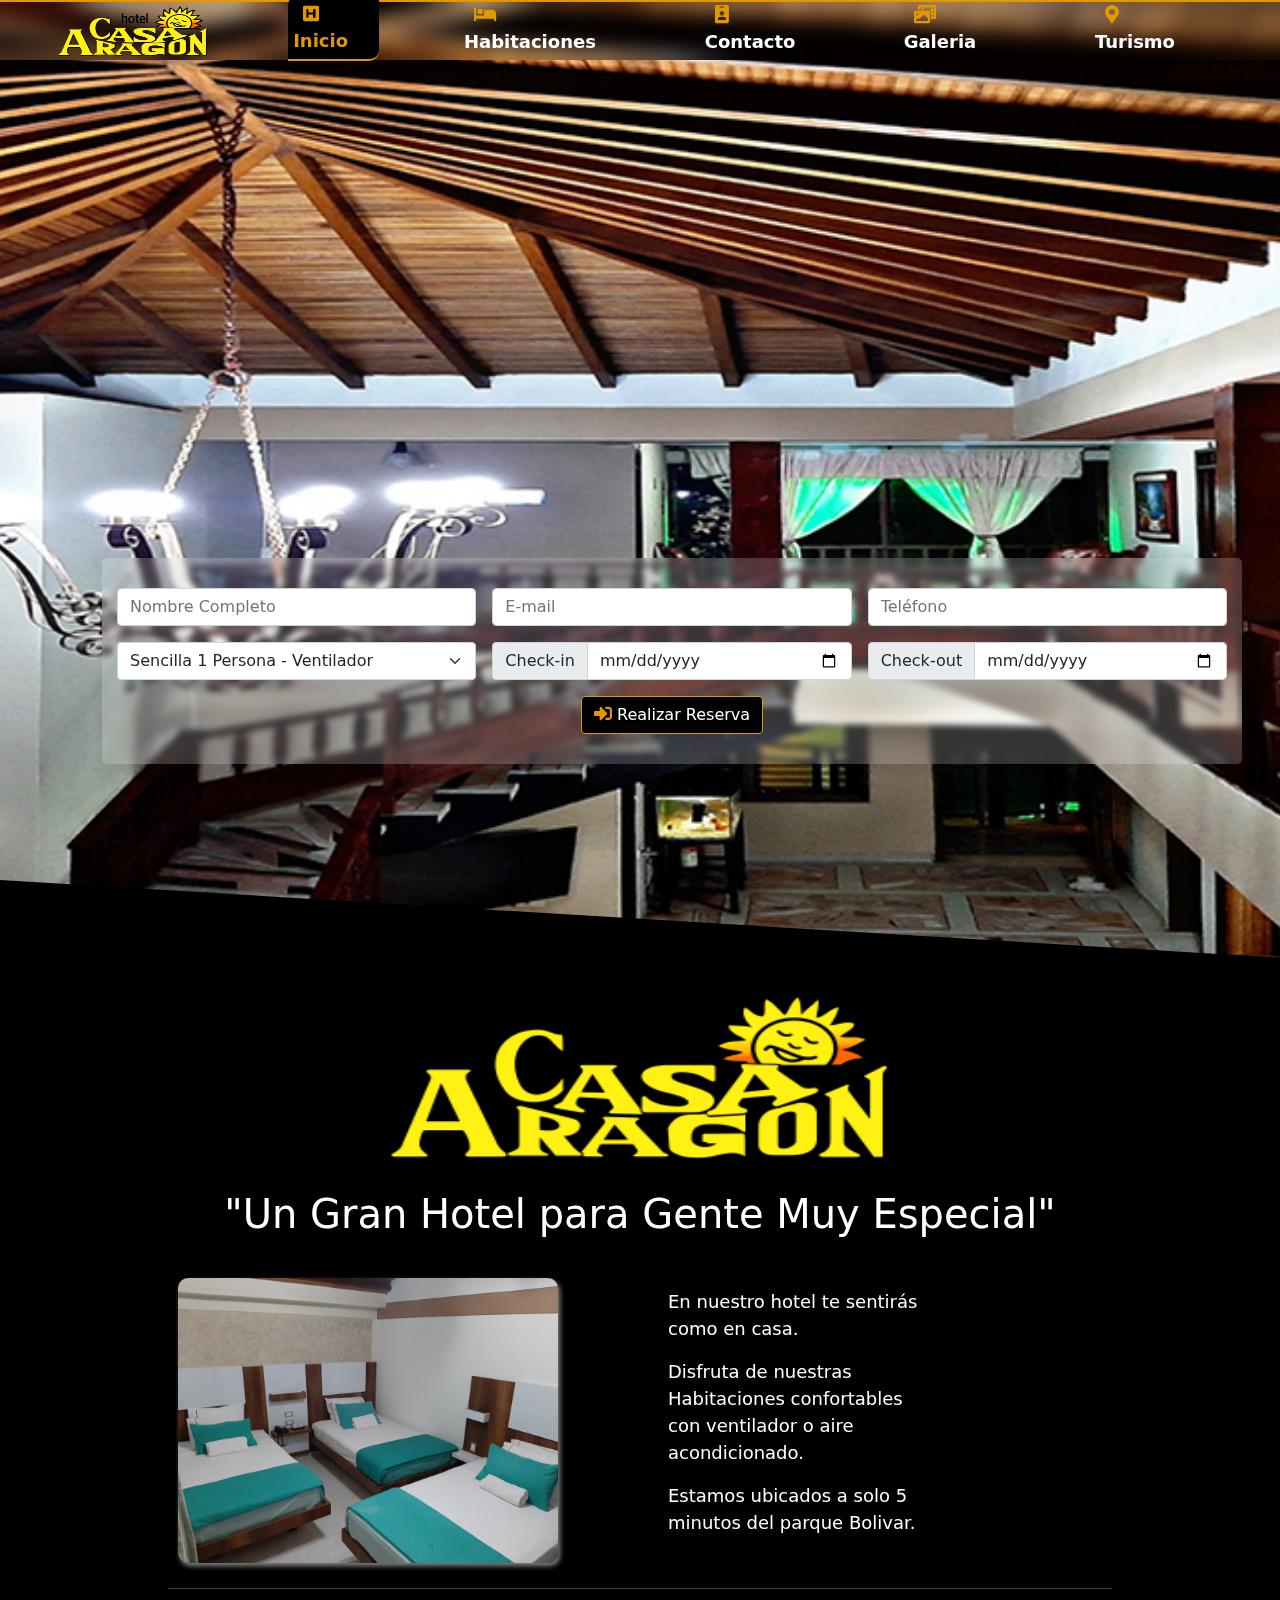
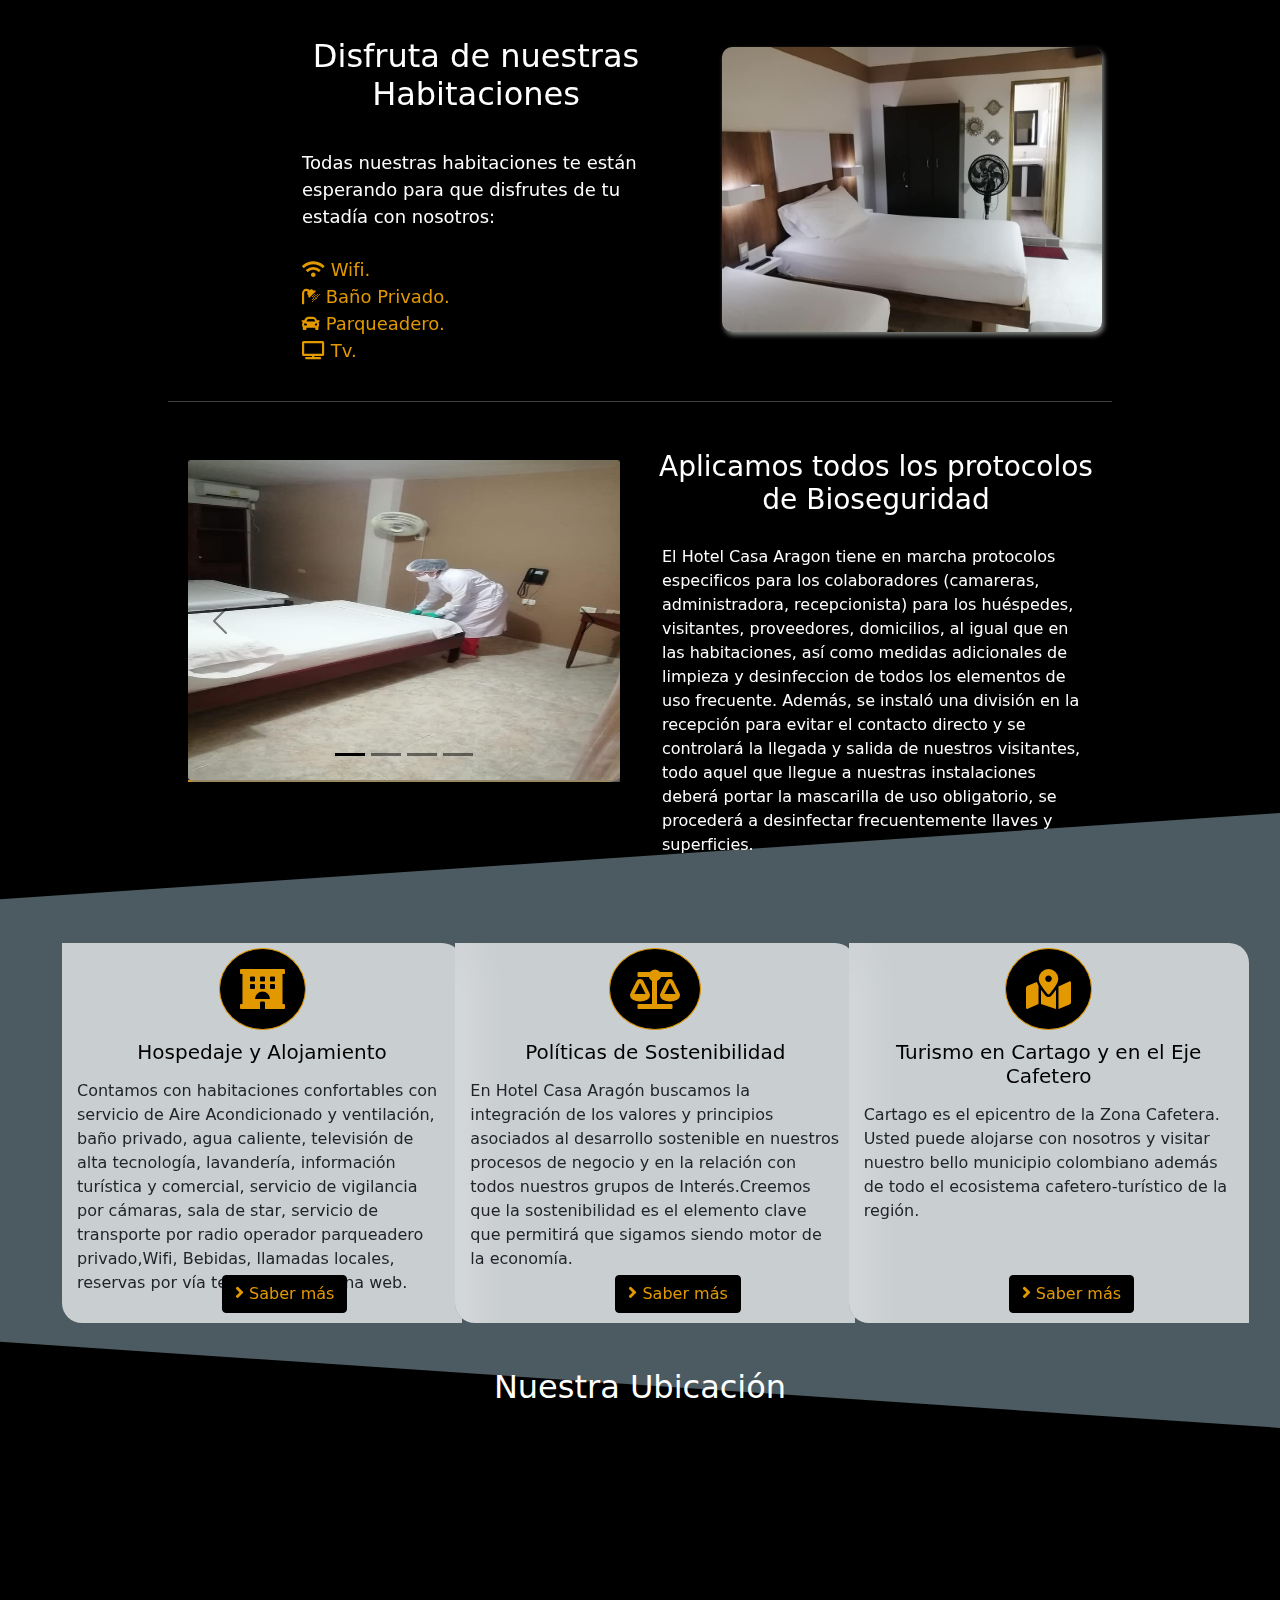
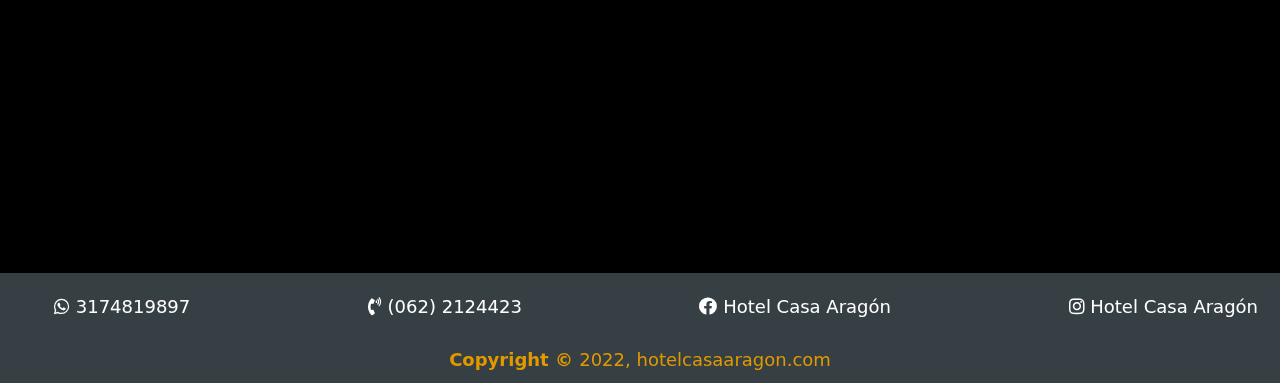
<file: index.html>
<!DOCTYPE html>
<html lang="es">
<head>
    <meta charset="UTF-8">
    <meta http-equiv="X-UA-Compatible" content="IE=edge">
    <meta name="viewport" content="width=device-width, initial-scale=1.0">
    <link rel="icon" href="img/logo2.png" type="image/png" sizes="40x40">
    <link rel="stylesheet" href="css/bootstrap/bootstrap.css">
    <link rel="stylesheet" href="css/main.css">
    <link rel="stylesheet" href="css/fontAwesome/all.min.css">
    <link href="css/aos.css" rel="stylesheet">
    <title>Hotel Casa Aragon</title>
</head>
<body>
    <nav>
        <span class="container__logo">
            <img src="img/logo.png" alt="Logo">
        </span>
        <input type="checkbox" id="check" class="check__bars">
        <label for="check"><i class="fas fa-bars"></i></label>
        <ul>
            <li class="active btn__nav" id="inicio">
                <a href="#"><i class="fas fa-h-square"></i> Inicio</a>
            </li>
            <li class="btn__nav" id="habitaciones">
                <a href="#"><i class="fas fa-bed"></i> Habitaciones</a>
            </li>
            <li class="btn__nav" id="contacto">
                <a href="#"><i class="fas fa-id-badge"></i> Contacto</a>
            </li>
            <li class="btn__nav" id="galeria">
                <a href="#"><i class="fas fa-photo-video"></i> Galeria</a>
            </li>
            <li class="btn__nav" id="turismo">
                <a href="#"><i class="fas fa-map-marker-alt"></i> Turismo</a>
            </li>
        </ul>
    </nav>

<!-- sesion inicio -->

    <section class="section__bg main main__0" >
        <div class="bg__portada">
            <svg data-name="Layer 1" viewBox="0 0 1200 120" preserveAspectRatio="none" style="height: 100%; width: 100%;">
                <path d="M1200 120L0 16.48 0 0 1200 0 1200 120z"></path>
            </svg>
        </div>
        <div class="wave__form">
            <svg data-name="Layer 1"  viewBox="0 0 1200 120" preserveAspectRatio="none" style="height: 100%; width: 100%;">
                <path d="M0,0V7.23C0,65.52,268.63,112.77,600,112.77S1200,65.52,1200,7.23V0Z" class="shape-fill"></path>
            </svg>
        </div>
    </section>
    <!-- formulario de reservas en inicio -->
    <section class="container section__form main main__0">
        <div class="row">
            <form method="post" action="src/sendReserva.php" data-aos="flip-left" id='form__inicio'>
                <div class="row g-3">
                    <div class="col-sm-12 col-md-4">
                        <input type="text" class="form-control" name="name" onkeyup="validaterFields(1,'name')" placeholder="Nombre Completo" id="name"  required>
                    </div>
                    <div class="col-sm-12 col-md-4">
                        <input type="email" class="form-control" name="email" onkeyup="validaterFields(2,'email')" placeholder="E-mail" id="email" >
                    </div>
                    <div class="col-sm-12 col-md-4">
                        <input type="text" class="form-control" name="phone" onkeyup="validaterFields(3,'phone')" placeholder="Teléfono" id="phone" required>
                    </div>
                    <div class="col-sm-12 col-md-4">
                        <select id="room__type" name="room__type" class="form-select">
                            <option selected>Sencilla 1 Persona - Ventilador</option>
                            <option >Sencilla 1 Persona - A/C</option>
                            <option>Sencilla 2 Persona - Ventilador</option>
                            <option>Sencilla 2 Persona  - A/C</option>
                            <option>Habitación Doble - Ventilador</option>
                            <option>Habitación Doble - A/C</option>
                            <option>Habitación Triple - Ventilador</option>
                            <option>Habitación Triple - A/C</option>
                        </select>
                    </div>
                    <div class="col-sm-12 col-md-4">
                        <div class=" input-group">
                            <span class="input-group-text">Check-in</span>
                            <input type="date" name="dateIn" id="dateIn" class="form-control" aria-describedby="dateIn">
                        </div>
                    </div>
                    <div class="col-sm-12 col-md-4">
                        <div class=" input-group">
                            <span class="input-group-text">Check-out</span>
                            <input type="date" name="dateOut" id="dateOut" onchange="validaterFields(4,'dateOut')" class="form-control" aria-describedby="dateOut">
                        </div>
                    </div>
                    <div class="col-sm-12 col-md-12 text-center">
                        <button class="btn btn-aragon btn__reserva" id="btn__reserva"><i class="fas fa-sign-in-alt"></i> Realizar Reserva</button>
                    </div>
                </div>
            </form>
        </div>
    </section>
    <section class="container-fluid container__room main main__0">
        <div class="row">
            <div class="col-sm-12 col__animation">
                <img src="img/logo.png" alt="">
            </div>
            <div class="col-sm-12">
                <h1>"Un Gran Hotel para Gente Muy Especial"</h1>
            </div>
        </div>
        <div class="row">
            <div class="col-sm-12 col-md-6 container__img">
                <img src="img/habitaciones/4.jpg"/>
            </div>
            <div class="col-sm-12 col-md-6 information">
                <p>En nuestro hotel te sentirás como en casa.</p>
                <p>Disfruta de nuestras Habitaciones confortables con ventilador o aire acondicionado.</p>
                <p>Estamos ubicados a solo 5 minutos del parque Bolivar.</p>
            </div>
            <hr class="mt-3 mb-5">
        </div>
        <div class="row row__habitaciones">
            <div class="col-sm-12 col-md-6 container__img">
                <img src="img/habitaciones/8.jpg"/>
            </div>
            <div class="col-sm-12 col-md-6 information__room">
                <h2>Disfruta de nuestras Habitaciones</h2>
                <p>Todas nuestras habitaciones te están esperando para que disfrutes de tu estadía con nosotros:</p>
                <ul>
                    <li><i class="fas fa-wifi"></i> Wifi.</li>
                    <li><i class="fas fa-shower"></i> Baño Privado.</li>
                    <li><i class="fas fa-car"></i> Parqueadero.</li>
                    <li><i class="fas fa-tv"></i> Tv.</li>
                </ul>
            </div>
        </div>
        <div class="row">
            <hr class="mt-3 mb-5">
            <div class="col-sm-12 col-md-6 col__covic">
                <div id="carousel__Protocolos" class="carousel carousel-dark slide" data-bs-ride="carousel">
                    <div class="carousel-indicators">
                        <button type="button" data-bs-target="#carousel__Protocolos" data-bs-slide-to="0" class="active" aria-current="true" aria-label="Slide 1"></button>
                        <button type="button" data-bs-target="#carousel__Protocolos" data-bs-slide-to="1" aria-label="Slide 2"></button>
                        <button type="button" data-bs-target="#carousel__Protocolos" data-bs-slide-to="2" aria-label="Slide 3"></button>
                        <button type="button" data-bs-target="#carousel__Protocolos" data-bs-slide-to="3" aria-label="Slide 3"></button>
                    </div>
                    <div class="carousel-inner">
                        <div class="carousel-item active" data-bs-interval="2000">
                            <img src="img/habitaciones/10.jpg" class="" alt="room">
                        </div>
                        <div class="carousel-item" data-bs-interval="2000">
                            <img src="img/habitaciones/9.jpg" class="" alt="...">
                        </div>
                        <div class="carousel-item" data-bs-interval="2000">
                            <img src="img/habitaciones/sala.jpg" class="" alt="...">
                        </div>
                        <div class="carousel-item">
                            <img src="img/habitaciones/11.jpg" class="" alt="...">
                        </div>
                    </div>
                    <button class="carousel-control-prev" type="button" data-bs-target="#carousel__Protocolos" data-bs-slide="prev">
                        <span class="carousel-control-prev-icon" aria-hidden="true"></span>
                        <span class="visually-hidden">Anterior</span>
                    </button>
                    <button class="carousel-control-next" type="button" data-bs-target="#carousel__Protocolos" data-bs-slide="next">
                        <span class="carousel-control-next-icon" aria-hidden="true"></span>
                        <span class="visually-hidden">Proxima</span>
                    </button>
                    </div>
            </div>
            <div class="col-sm-12 col-md-6 col__covic__data">
                <h3>Aplicamos todos los protocolos de Bioseguridad</h3>
                <p>El Hotel Casa Aragon tiene en marcha protocolos
                    especificos para los colaboradores (camareras, administradora, recepcionista)
                    para los huéspedes, visitantes, proveedores, domicilios, al igual que en las
                    habitaciones, así como medidas adicionales de limpieza y desinfeccion de todos los
                    elementos de uso frecuente. Además, se instaló una división en la recepción para
                    evitar el contacto directo y se controlará la llegada y salida de nuestros visitantes,
                    todo aquel que llegue a nuestras instalaciones deberá portar la mascarilla de  uso
                    obligatorio, se procederá a desinfectar frecuentemente llaves y superficies.
                </p>
            </div>
        </div>
        <div class="divider__room">
            <svg data-name="Layer 1" viewBox="0 0 1200 120" preserveAspectRatio="none" style="height: 100%; width: 100%;">
                <path d="M1200 120L0 16.48 0 0 1200 0 1200 120z"></path>
            </svg>
        </div>
    </section>
    <aside class="container-fluid container__aside main main__0">
        <div class="row row__aside">
            <div class="col-sm-12 col-md-4 col__card">
                <div class="card__hospedaje">
                    <div class="ico__aside">
                        <i class="fas fa-hotel"></i>
                    </div>
                    <h5>Hospedaje y Alojamiento</h5>
                    <p>Contamos con habitaciones confortables con servicio de Aire Acondicionado y ventilación, baño privado, agua caliente, televisión de alta tecnología, lavandería, información turística y comercial, servicio de vigilancia por cámaras, sala de star, servicio de transporte por radio operador parqueadero privado,Wifi, Bebidas, llamadas locales, reservas por vía telefónica y página web.</p>
                    <div class="text-center">
                        <button class="btn btn-aragon-danger" onclick="hospedaje()" data-bs-toggle="modal" data-bs-target="#exampleModal"><i class="fas fa-angle-right"></i> Saber más</button>
                    </div>
                </div>
            </div>
            <div class="col-sm-12 col-md-4 col__card">
                <div class="card__politicas">
                    <div class="ico__aside">
                        <i class="fas fa-balance-scale"></i>
                    </div>
                    <h5>Políticas de Sostenibilidad</h5>
                    <p>En Hotel Casa Aragón buscamos la integración de los valores y principios asociados al desarrollo sostenible en nuestros procesos de negocio y en la relación con todos nuestros grupos de Interés.Creemos que la sostenibilidad es el elemento clave que permitirá que sigamos siendo motor de la economía.</p>
                    <div class="text-center">
                        <button class="btn btn-aragon-danger" onclick="politicas()" data-bs-toggle="modal" data-bs-target="#exampleModal"><i class="fas fa-angle-right"></i> Saber más</button>
                    </div>
                </div>
            </div>
            <div class="col-sm-12 col-md-4 col__card">
                <div class="card__turismo">
                    <div class="ico__aside">
                        <i class="fas fa-map-marked-alt"></i>
                    </div>
                    <h5>Turismo en Cartago y en el Eje Cafetero</h5>
                    <p>Cartago es el epicentro de la Zona Cafetera. Usted puede alojarse con nosotros y visitar nuestro bello municipio colombiano además de todo el ecosistema cafetero-turístico de la región.</p>
                    <div class="text-center">
                        <button class="btn btn-aragon-danger" onclick="activeBtn(4)"><i class="fas fa-angle-right"></i> Saber más</button>
                    </div>
                </div>
            </div>
        </div>
    </aside>
    <section class="container-fluid section__map main main__0">
        <div class="divide__map">
            <svg data-name="Layer 1" viewBox="0 0 1200 120" preserveAspectRatio="none">
                <path d="M1200 120L0 16.48 0 0 1200 0 1200 120z" style="height: 100%; width: 100%;"></path>
            </svg>
        </div>
        <div class="row">
            <h2>Nuestra Ubicación</h2>
        </div>
        <div class="row col__map">
            <div class="col-sm-12">
                <iframe src="https://www.google.com/maps/embed?pb=!1m18!1m12!1m3!1d3976.138728826783!2d-75.91569098577826!3d4.745935142586459!2m3!1f0!2f0!3f0!3m2!1i1024!2i768!4f13.1!3m3!1m2!1s0x8e386fe29257eb5f%3A0x7a42c76f5195121a!2sHotel%20Casa%20Aragon%20(Cartago%20Valle)!5e0!3m2!1ses!2sco!4v1640837253343!5m2!1ses!2sco" width="100%" height="400" style="border:0;" allowfullscreen="" loading="lazy"></iframe>
            </div>
        </div>
    </section>

<!-- sesion habitaciones -->

    <main class="container-fluid main main__1 see__not">
        <div class="row">
            <div class="col-sm-12">
                <h1>Habitaciones</h1>
            </div>
            <div class="col-sm-12 col-md-6 col__room">
                <div class="card__room">
                    <img src="img/habitaciones/decorada.png" alt="room">
                    <h2>Habitación Decorada</h2>
                    <p>Haz de nuestra Habitación decorada, el lugar perfecto para disfrutar de tu ocasión especial con esa persona que tanto anhelas te esperamos.</p>
                    <ul>
                        <li><i class="fas fa-wifi"></i> Wifi.</li>
                        <li><i class="fas fa-shower"></i> Baño Privado.</li>
                        <li><i class="fas fa-car"></i> Parqueadero.</li>
                        <li><i class="fas fa-user-friends"></i> Capacidad: 2 Personas.</li>
                        <li><i class="fas fa-dollar-sign"></i> Precio $120.000.</li>
                    </ul>
                    <div class="text-center">
                        <button class="btn btn-aragon" onclick="reservarRoom()" data-bs-toggle="modal" data-bs-target="#exampleModal">
                            <i class="fas fa-sign-in-alt"></i> 
                            Realizar Reserva
                        </button>
                    </div>
                </div>
            </div>
            <div class="col-sm-12 col-md-6 col__room" >
                <div class="card__room">
                    <img src="img/habitaciones/7.jpg" alt="room">
                    <h2>Habitación Sencilla</h2>
                    <p>Habitación confortable que consta de una cama sencilla ventilador o aire acondicionado.</p>
                    <ul>
                        <li><i class="fas fa-wifi"></i> Wifi.</li>
                        <li><i class="fas fa-shower"></i> Baño Privado.</li>
                        <li><i class="fas fa-car"></i> Parqueadero.</li>
                        <li><i class="fas fa-user-alt"></i> Capacidad: 1 Persona.</li>
                        <li><i class="fas fa-dollar-sign"></i> Precio con ventilador $55.000.</li>
                        <li><i class="fas fa-dollar-sign"></i> Precio con A/C $75.000.</li>
                    </ul>
                    <div class="text-center">
                        <button class="btn btn-aragon" onclick="reservarRoom()" data-bs-toggle="modal" data-bs-target="#exampleModal">
                            <i class="fas fa-sign-in-alt"></i> 
                            Realizar Reserva
                        </button>
                    </div>
                </div>
            </div>
            <div class="col-sm-12 col-md-6 col__room" >
                <div class="card__room">
                    <img src="img/habitaciones/6.jpg" alt="room">
                    <h2>Habitación Sencilla</h2>
                    <p>Habitación confortable que consta de una cama doble ventilador o aire acondicionado.</p>
                    <ul>
                        <li><i class="fas fa-wifi"></i> Wifi.</li>
                        <li><i class="fas fa-shower"></i> Baño Privado.</li>
                        <li><i class="fas fa-car"></i> Parqueadero.</li>
                        <li><i class="fas fa-user-friends"></i> Capacidad: 2 Personas.</li>
                        <li><i class="fas fa-dollar-sign"></i> Precio con ventilador $60.000.</li>
                        <li><i class="fas fa-dollar-sign"></i> Precio con A/C $80.000.</li>
                    </ul>
                    <div class="text-center">
                        <button class="btn btn-aragon" onclick="reservarRoom()" data-bs-toggle="modal" data-bs-target="#exampleModal">
                            <i class="fas fa-sign-in-alt"></i> 
                            Realizar Reserva
                        </button>
                    </div>
                </div>
            </div>
            <div class="col-sm-12 col-md-6 col__room" >
                <div class="card__room">
                    <img src="img/habitaciones/img0134.png" alt="room">
                    <h2>Habitación Doble</h2>
                    <p>Habitación confortable que consta de dos cama sencilla ventilador o aire acondicionado.</p>
                    <ul>
                        <li><i class="fas fa-wifi"></i> Wifi.</li>
                        <li><i class="fas fa-shower"></i> Baño Privado.</li>
                        <li><i class="fas fa-car"></i> Parqueadero.</li>
                        <li><i class="fas fa-user-friends"></i> Capacidad: 2 Persona.</li>
                        <li><i class="fas fa-dollar-sign"></i> Precio con ventilador $70.000.</li>
                        <li><i class="fas fa-dollar-sign"></i> Precio con A/C $90.000.</li>
                    </ul>
                    <div class="text-center">
                        <button class="btn btn-aragon" onclick="reservarRoom()" data-bs-toggle="modal" data-bs-target="#exampleModal">
                            <i class="fas fa-sign-in-alt"></i> 
                            Realizar Reserva
                        </button>
                    </div>
                </div>
            </div>
            <div class="col-sm-12 col-md-6 col__room">
                <div class="card__room">
                    <img src="img/habitaciones/4.jpg" alt="room">
                    <h2>Habitación Triple</h2>
                    <p>Haz de nuestra Habitación decorada, el lugar perfecto para disfrutar de tu ocasión especial con esa persona que tanto anhelas te esperamos.</p>
                    <ul>
                        <li><i class="fas fa-wifi"></i> Wifi.</li>
                        <li><i class="fas fa-shower"></i> Baño Privado.</li>
                        <li><i class="fas fa-car"></i> Parqueadero.</li>
                        <li><i class="fas fa-users"></i> Capacidad: 3 Personas.
                        <li><i class="fas fa-dollar-sign"></i> Precio con ventilador $100.000.</li>
                        <li><i class="fas fa-dollar-sign"></i> Precio con A/C $120.000.</li>
                    </ul>
                    <div class="text-center">
                        <button class="btn btn-aragon" onclick="reservarRoom()" data-bs-toggle="modal" data-bs-target="#exampleModal">
                            <i class="fas fa-sign-in-alt"></i> 
                            Realizar Reserva
                        </button>
                    </div>
                </div>
            </div>
        </div>
    </main>


<!-- sesion contacto -->

    <section class="container-fluid main main__2 see__not">
        <div class="row main__form">
            <div class="col-sm-12 col__form">
                <form action="src/Pqr.php" method="post" class="form__contacto" id="form__contact">
                    <h2>Contactanos</h2>
                    <input type="text" id="name__contact" name="name__contact" placeholder="Nombre Completo">
                    <input type="email" id="email__contact" name="email__contact" placeholder="E-mail">
                    <input type="text" id="phone__contact" name="phone__contact" placeholder="Teléfono">
                    <textarea id="description__contact" name="description__contact" placeholder="Descripción" rows="3"></textarea>
                    <div class="text-center">
                        <button class="btn btn-aragon" id="submit__contact"><i class="fas fa-sign-in-alt"></i> Enviar</button>
                    </div>
                </form>
            </div>
        </div>
    </section>


<!-- sesion galeria -->
    <section class="container-fluid container__galeria main main__3 see__not">
        <div class="row">
            <div class="col-sm-12 col__galeria">
                <div id="carouselExampleDark" class="carousel carousel-dark slide" data-bs-ride="carousel">
                    <div class="carousel-indicators">
                        <button type="button" data-bs-target="#carouselExampleDark" data-bs-slide-to="0" class="active" aria-current="true" aria-label="Slide 1"></button>
                        <button type="button" data-bs-target="#carouselExampleDark" data-bs-slide-to="1" aria-label="Slide 2"></button>
                        <button type="button" data-bs-target="#carouselExampleDark" data-bs-slide-to="2" aria-label="Slide 3"></button>
                    </div>
                    <div class="carousel-inner">
                        <div class="carousel-item active" data-bs-interval="4000">
                            <img src="img/habitaciones/8.jpg" class="d-block" alt="room">
                            <div class="carousel-caption d-md-block">
                                <h2>Habitaciones</h2>
                                <button href="#" class="btn btn-aragon-danger" id="add__data__room" data-bs-toggle="modal" data-bs-target="#exampleModal">Ver todas las fotos <i class="fas fa-share-square"></i></button>
                            </div>
                        </div>
                        <div class="carousel-item" data-bs-interval="4000">
                            <img src="img/carrusel/7.jpg" class="d-block" alt="...">
                            <div class="carousel-caption d-md-block">
                                <h2>Espacios del Hotel</h2>
                                <button href="#" class="btn btn-aragon-danger" id="add__data__hotel" data-bs-toggle="modal" data-bs-target="#exampleModal">Ver todas las fotos <i class="fas fa-share-square"></i></button>
                            </div>
                        </div>
                        <div class="carousel-item"data-bs-interval="4000">
                            <img src="img/ultimas/colors.jpg" class="d-block" alt="...">
                            <div class="carousel-caption d-md-block">
                                <h2>Cartago</h2>
                                <button href="#" class="btn btn-aragon-danger" id="add__data__cartago" data-bs-toggle="modal" data-bs-target="#exampleModal">Ver todas las fotos <i class="fas fa-share-square"></i></button>
                            </div>
                        </div>
                    </div>
                    <button class="carousel-control-prev" type="button" data-bs-target="#carouselExampleDark" data-bs-slide="prev">
                        <span class="carousel-control-prev-icon" aria-hidden="true"></span>
                        <span class="visually-hidden">Anterior</span>
                    </button>
                    <button class="carousel-control-next" type="button" data-bs-target="#carouselExampleDark" data-bs-slide="next">
                        <span class="carousel-control-next-icon" aria-hidden="true"></span>
                        <span class="visually-hidden">Proxima</span>
                    </button>
                </div>
            </div>
        </div>
    </section>

<!-- sesion turismo -->
    <article class="container-fluid turismo main main__4 see__not">
        <div class="divide__turismo">
            <svg data-name="Layer 1" viewBox="0 0 1200 120" preserveAspectRatio="none" style="height: 100%; width: 100%;">
                <path d="M1200 120L0 16.48 0 0 1200 0 1200 120z"></path>
            </svg>
        </div>
        <div class="row row__turismo">
            <div class="col-sm-12 col-md-8">
                <img src="img/ultimas/colors.jpg" alt="portada__cartago">
            </div>
            <div class="col-sm-12 col-md-4 information__turismo__cartago">
                <h3>Turismo en Cartago Valle</h3>
                <p>Cartago es un municipio colombiano lleno de cultura y lugares por descubrir.</p>
                <div class="text-center mb-3">
                    <button type="button" id="add__data" data-bs-toggle="modal" data-bs-target="#exampleModal"  class="btn btn-aragon-danger">
                        <i class="fas fa-sign-in-alt"></i> 
                        Conocer más
                    </button>
                </div>
            </div>
        </div>
        <hr>
        <div class="row row__cafetero">
            <div class="col-sm-12 col-md-8">
                <img src="img/turismo/cafetero/1.png" alt="portada__cafetero">
            </div>
            <div class="col-sm-12 col-md-4 information__turismo__cafetero">
                <h3>Turismo en el Eje Cafetero</h3>
                <p>Cartago es el epicentro de la Zona Cafetera. Usted puede alojarse con nosotros y visitar todo el ecosistema cafetero-turístico de la región.</p>
                <div class="text-center mb-3">
                    <button type="button" id="add__data__cafetero" data-bs-toggle="modal" data-bs-target="#exampleModal"  class="btn btn-aragon-danger">
                        <i class="fas fa-sign-in-alt"></i> 
                        Conocer más
                    </button>
                </div>
            </div>
        </div>
        <div class="divide__turismo__bottom">
            <svg data-name="Layer 1" viewBox="0 0 1200 120" preserveAspectRatio="none" style="height: 100%; width: 100%;">
                <path d="M1200 120L0 16.48 0 0 1200 0 1200 120z"></path>
            </svg>
        </div>
    </article>
     <!--================== modal turismo reutilizable ================== -->
    <div class="modal fade" id="exampleModal" tabindex="-1" aria-labelledby="exampleModalLabel" aria-hidden="true">
        <div class="modal-dialog modal-lg modal-dialog-scrollable">
            <div class="modal-content">
                <div class="modal-header" id="header">

                </div>
                <div class="modal-body">
                    <div class="row" id="new__data">

                    </div>
                </div>
                <div class="modal-footer">
                    <button type="button" class="btn btn-aragon-danger" data-bs-dismiss="modal">Cerrar</button>
                </div>
            </div>
        </div>
    </div>

    <footer class="container-fluid">
        <ul>
            <li><a href="#"><i class="fab fa-whatsapp"></i> 3174819897</a></li>
            <li><a href="#"><i class="fas fa-phone-volume"></i> (062) 2124423</a></li>
            <li><a href="#"><i class="fab fa-facebook"></i> Hotel Casa Aragón</a></li>
            <li><a href="#"><i class="fab fa-instagram"></i> Hotel Casa Aragón</a></li>
        </ul>
        <p>
            <strong>Copyright  © </strong>2022, hotelcasaaragon.com 
        </p>

    </footer>

    <script src="js/bootstrap.js"></script>
    <script src="js/aos.js"></script>
    <script src="js/alert.js"></script>
    <script src="js/main.js"></script>
</body>
</html>
</file>
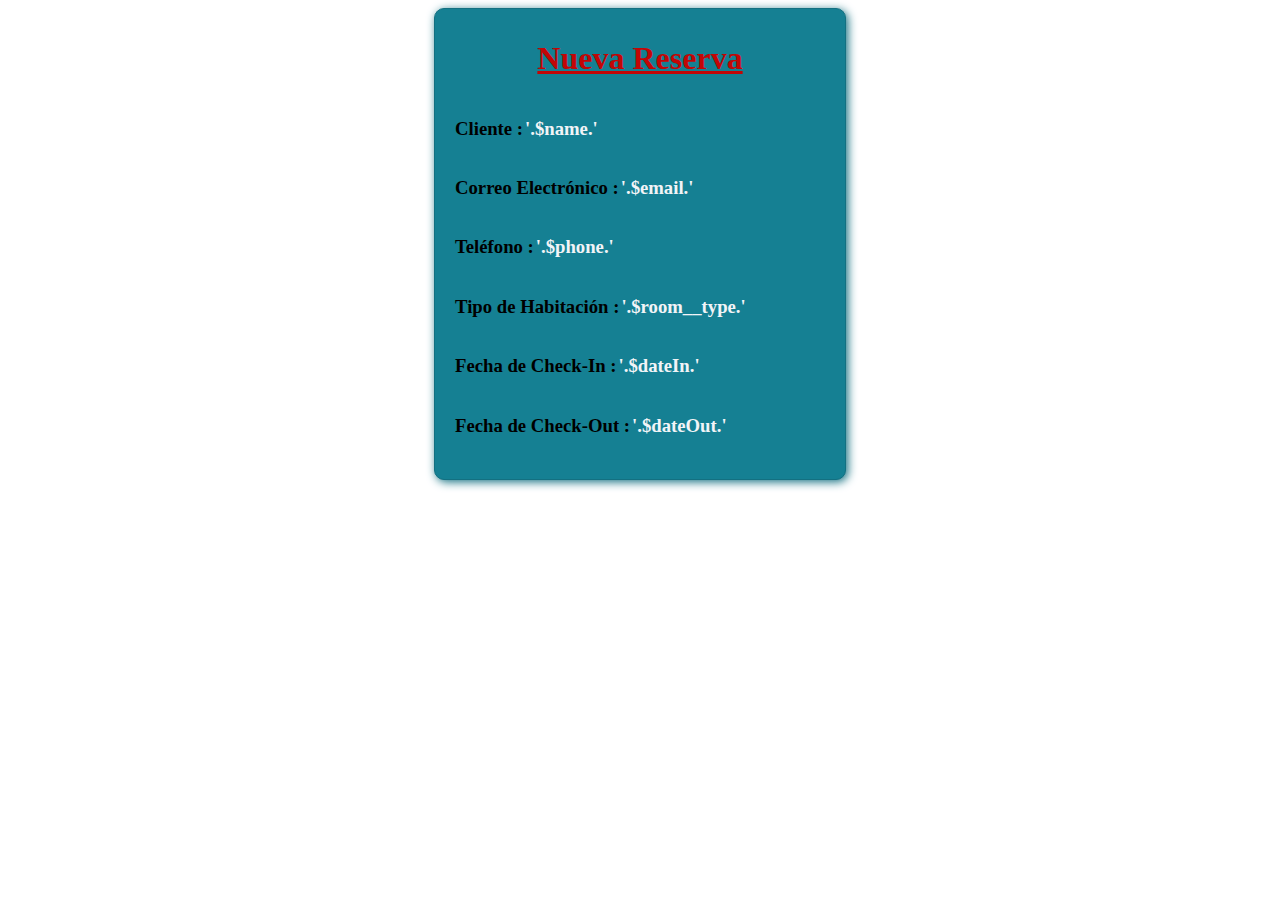
<file: cardReserva.html>
<!DOCTYPE html>
<html lang="en">
<head>
    <meta charset="UTF-8">
    <meta http-equiv="X-UA-Compatible" content="IE=edge">
    <meta name="viewport" content="width=device-width, initial-scale=1.0">
    <title>Document</title>
</head>
<body>
    <div style="
        display: flex;
        align-items: center;
        justify-content: center;
    ">
        <div style="
            width:370px;
            height: 450px;
            background-color:#158093;
            border-radius: 10px;
            border: 1px solid #137081;
            box-shadow: 2px 2px 10px #137081;
            padding: 10px 20px;"
            
        >
            <div style="text-align:center;">
                <h1 style="color:rgb(194, 6, 6); text-decoration: underline; text-align:center;">Nueva Reserva</h1>
            </div>
            <div>
                <span style="
                display: flex;
                align-items: center;
                justify-content: left;"
                >
                    <h3 style="color:#000;">
                        <b>Cliente : </b>
                    </h3>
                    <h3 style="color:#f2f4f7;margin-left: 2px;"> '.$name.'</h3>
                </span>

                <span style="
                display: flex;
                align-items: center;
                justify-content: left;"
                >
                    <h3 style="color:#000;;">
                        <b>Correo Electrónico : </b>
                    </h3>
                    <h3 style="color:#f2f4f7;margin-left: 2px;"> '.$email.'</h3>
                </span>

                <span style="
                display: flex;
                align-items: center;
                justify-content: left;"
                >
                    <h3 style="color:#000;;">
                        <b>Teléfono : </b>
                    </h3>
                    <h3 style="color:#f2f4f7;margin-left: 2px;"> '.$phone.'</h3>
                </span>

                <span style="
                display: flex;
                align-items: center;
                justify-content: left;"
                >
                    <h3 style="color:#000;;">
                        <b>Tipo de Habitación : </b>
                    </h3>
                    <h3 style="color:#f2f4f7;margin-left: 2px;"> '.$room__type.'</h3>
                </span>

                <span style="
                display: flex;
                align-items: center;
                justify-content: left;"
                >
                    <h3 style="color:#000;;">
                        <b>Fecha de Check-In : </b>
                    </h3>
                    <h3 style="color:#f2f4f7;margin-left: 2px;"> '.$dateIn.'</h3>
                </span>

                <span style="
                display: flex;
                align-items: center;
                justify-content: left;"
                >
                    <h3 style="color:#000;;">
                        <b>Fecha de Check-Out  : </b>
                    </h3>
                    <h3 style="color:#f2f4f7;margin-left: 2px;"> '.$dateOut.'</h3>
                </span>
            </div>
        </div>
    </div>
</body>
</html>
</file>
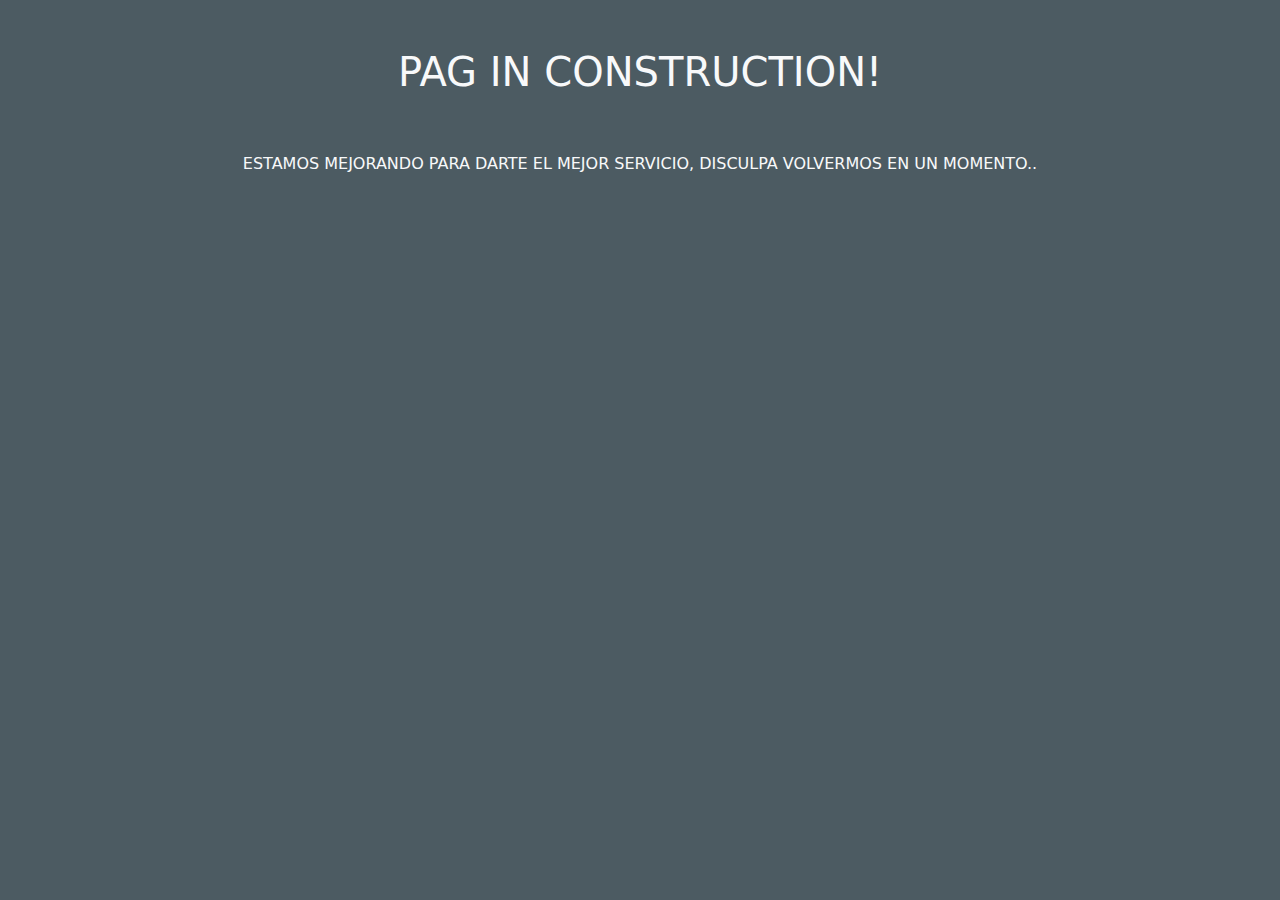
<file: inx.html>
<!DOCTYPE html>
<html lang="es">
<head>
    <meta charset="UTF-8">
    <meta http-equiv="X-UA-Compatible" content="IE=edge">
    <meta name="viewport" content="width=device-width, initial-scale=1.0">
    <link rel="icon" href="img/logo2.png" type="image/png" sizes="40x40">
    <link rel="stylesheet" href="css/bootstrap/bootstrap.css">
    <link rel="stylesheet" href="css/main.css">
    <title>Hotel Casa Aragon</title>
</head>
<body>
    <div class="container">
        <div class="row">
            <h1 class="text-center text-uppercase mt-5 text-light">Pag in construction!</h1>
            <p class="text-center mt-5 text-light text-uppercase mt-5">Estamos mejorando para darte el mejor servicio, disculpa volvermos en un momento..</p>
        </div>
    </div>
    
    <script src="js/bootstrap.js"></script>
</body>
</html>
</file>
<file: css/main.css>
/* colours */
:root{
    --color-orange : rgb(226, 153, 0);
    --color-grey: rgb(76, 91, 98);
    --color-white: rgb(255, 255, 255);
    --color-black: rgb(0, 0, 0);
    --color-light-gray: rgb(129, 132, 129);
    --color-green: rgb(19, 204, 19);
    --color-red: rgb(204, 19, 19);
}

/* ===================================butttons ===================================*/

.btn-aragon {
    color: #FFFFFF;
    background-color: var(--color-orange);
    border-color: var(--color-orange);
}

.btn-aragon:hover,
.btn-aragon:focus,
.btn-aragon:active,
.btn-aragon.active,
.open .dropdown-toggle.btn-aragon {
    color: #FFFFFF;
    background-color: rgb(0, 0, 0);
    border-color: var(--color-);
}

.btn-aragon-danger {
    color: var(--color-orange);
    background-color: rgb(0, 0, 0);
    border-color: var(--color-black);
}

.btn-aragon-danger:hover,
.btn-aragon-danger:focus,
.btn-aragon-danger:active,
.btn-aragon-danger.active,
.open .dropdown-toggle.btn-aragon-danger {
    color: var(--color-black);
    background-color: var(--color-white);
    border-color: var(--color-black);
}


body{
    background: var(--color-grey)
}

/* ===================================navegador=================================== */
nav{
    width: 100%;
    height: 60px;
    display: flex;
    align-items: center;
    justify-content: space-between;
    position : sticky;
    top : 0;
    z-index:99999;
    background-color: rgb(0, 0, 0,0.2);
    backdrop-filter: blur(10px);
    border-top: 2px solid var( --color-orange );
}

.container__logo{
    width: 240px;
    height: 60px;
    display: flex;
    align-items: center;
    justify-content: center;
}

.container__logo img{
    width: 150px;
    height: 50px;
    margin-left: 50px;
}

input[type = checkbox], label{
  display: none;
}

nav ul{
    margin-top: 10px;
    display : flex;
    align-items: center;
    justify-content: center;
    align-items: center;
    flex-direction: row;
    margin-right: 40px;
}

.active{
    border-bottom: 2px solid var(--color-orange);
    background-color: var(--color-black);
    border-top-left-radius: 10px;
    border-bottom-right-radius: 10px;
    color : var(--color-black);
}

.active a{
    color : var(--color-orange);
}


nav ul li{
    margin: 40px;
    padding: 5px;
    list-style: none;
    transition: all 0.3;
    -webkit-transition: all 0.3;
    -moz-transition: all 0.3;
    -ms-transition: all 0.3;
    -o-transition: all 0.3;
}

nav ul li:hover{
    border-bottom: 2px solid var(--color-orange);
    background-color: var(--color-black);
    border-top-left-radius: 10px;
    border-bottom-right-radius: 10px;
}

nav ul li a i{
    color: var(--color-orange);
}

nav ul li a{
    margin: 10px;
    text-decoration: none;
    font-size: 18px;
    color: var(--color-white);
    font-weight: 600;
}

nav ul li a:hover{
    color : var(--color-white);
}

section .section__bg{
    width: 100%;
    height: 560px;
}

.section__bg{
    background-image: url(../img/carrusel/portada.jpg);
    width: 100%;
    max-width: 100%;
    height: 110vh;
    margin-top: -80px;
    background-size: cover;
    background-position: center center;
    position: relative;
}


.section__bg .bg__portada{
    position: absolute;
    width: 100%;
    height: 90px; 
    overflow: hidden; 
    transform: rotate(180deg); 
    line-height: 0;
    left: 0;
    bottom: 0;
}
.section__bg .bg__portada svg{
    stroke: none; 
    fill: var(--color-black);
    width: calc(100% + 1.3px);
}

/* ===================================formulario de reservas=================================== */
.section__form{
    padding: 30px 15px;
    position: absolute;
    top:62%;
    left:8%;
    background-color: rgb(255, 255, 255,0.2);
    backdrop-filter: blur(3px);
    border-radius: 5px;
    -webkit-border-radius: 5px;
    -moz-border-radius: 5px;
    -ms-border-radius: 5px;
    -o-border-radius: 5px;
}

.section__form .btn-aragon{
    transition: all 0.4s;
    -webkit-transition: all 0.4s;
    -moz-transition: all 0.4s;
    -ms-transition: all 0.4s;
    -o-transition: all 0.4s;
}

.section__form .btn-aragon:hover i{
    color:var(--color-orange);
}

.btn__reserva{
    pointer-events: none;
    background: var(--color-black);
    border:1px solid var(--color-orange);
}

.btn__reserva i{
    color: var(--color-orange);
}

.btn__reserva__room .btn-aragon{
    border: 1px solid var(--color-orange);
}

.btn__reserva__room .btn-aragon{
    color: var(--color-black);
    font-weight: 500;
    box-shadow: 1px 1px 8px var(--color-black);
}

.btn__reserva__room .btn-aragon:hover i{
    color: var(--color-white);
}

.btn__reserva__room .btn-aragon:hover{
    color: var(--color-white);
    font-weight: 500;
    box-shadow: 1px 1px 8px var(--color-grey);
}

.btn__reserva__room .btn-aragon i{
    color:var(--color-black);
}

.is-valid{
    border: 2px solid var(--color-green);
}

.is-invalid{
    border: 2px solid var(--color-red);
}
.wave__form{
    display:none;
}

/* ===================================container__room ===================================*/

.container__room{
    width: 100%;
    max-width: 100%;
    padding: 20px 180px;
    background-color: var(--color-black);
    position: relative;
    z-index: 0;
}

.container__room h1, h2{
    color: var(--color-white);
    text-align: center;
    margin-bottom: 30px;
}
.container__room .container__img{
    width: 400px;
    height: 300px;
    padding: 10px;
    z-index: 1;

}

.container__room .container__img img{
    width: 100%;
    height: auto;
    border-radius: 10px;
    -webkit-border-radius: 10px;
    -moz-border-radius: 10px;
    -ms-border-radius: 10px;
    -o-border-radius: 10px;
}


.container__room .information{
    display:flex;
    flex-direction: column;
    align-items: left;
    padding: 20px 100px;
    color: var(--color-white);
    font-size: 18px;
}

.container__room .information__room p{
    padding: 5px 50px;
    font-size: 18px;
    color: var(--color-white);
}

.row__habitaciones{
    display: flex;
    flex-direction: row-reverse;
}

.container__room .information__room ul{
    list-style: none;
    padding: 5px 50px;
}

.container__room .information__room li{
    font-size: 18px;
    color: var(--color-orange);
}

.container__room .information__room i{
    font-size: 18px;
    color: var(--color-orange);
}

hr{
    color: var(--color-white);
}

.divider__room{
    position: absolute;
    bottom: 0;
    left: 0;
    width: 100%;
    height: 100px;
    overflow: hidden;
    line-height: 0;
    transform: rotate(180deg);
    z-index: -1;
}

.divider__room svg{
    width: calc(100% + 1.3px);
    height: 120px;
    transform: rotateY(180deg);
    fill: var( --color-grey );
}


.container__room img{
    width: 500px;
    height:auto;
    box-shadow: 2px 3px 5px var(--color-light-gray);
}

.col__animation{
    display:flex;
    justify-content: center;
    padding-bottom: 15px;
    height:200px;
}

.col__animation img{
    box-shadow:none;
    width: 500px;
    animation-name:logo;
    animation-duration:5s;
    animation-direction: alternate;
    animation-timing-function:linear;
    animation-iteration-count: infinite;
    margin-bottom: 15px;
}

@keyframes logo {
    0% {
        transform: translateY(10%);
        -webkit-transform: translateY(10%);
        -moz-transform: translateY(10%);
        -ms-transform: translateY(10%);
        -o-transform: translateY(10%);
};

    25% {
        transform: translateY(50%);
        -webkit-transform: translateY(50%);
        -moz-transform: translateY(50%);
        -ms-transform: translateY(50%);
        -o-transform: translateY(50%);
};

    50% {
        transform: translateY(70%);
        -webkit-transform: translateY(70%);
        -moz-transform: translateY(70%);
        -ms-transform: translateY(70%);
        -o-transform: translateY(70%);
};
    100% {
        transform: translateY(100%);
        -webkit-transform: translateY(100%);
        -moz-transform: translateY(100%);
        -ms-transform: translateY(100%);
        -o-transform: translateY(100%);
};
}


.col__covic{
    height:340px;
    padding:10px 20px;
}

.col__covic .carousel-inner img{
    width:100%;
    height:320px;
    border-radius:3px;
    -webkit-border-radius:3px;
    -moz-border-radius:3px;
    -ms-border-radius:3px;
    -o-border-radius:3px;
}

.col__covic__data h3{
    color: var(--color-white);
    text-align: center;
}

.col__covic__data p{
    color: var(--color-white);
    padding: 20px 10px;
}

/* ===================================section aside=================================== */
aside{
    width: 100%;
    max-width: 100%;
    height: auto;
    padding: 0;
    background-color: var( --color-grey );
}

.row__aside{
    padding: 0 50px;
}

.row__aside .col__card{
    margin-top: 30px;
    position: relative;
}

.row__aside .card__hospedaje,
.card__politicas,
.card__turismo{
    background-color: rgb(255, 255, 255,.7);
    backdrop-filter: blur(20px);
    width: 400px;
    height:380px;
    padding:5px 10px;
    margin-bottom:5px;
    border-top-right-radius: 20px;
    border-bottom-left-radius: 20px;
}

.row__aside .ico__aside{
    width: 100%;
    height: auto;
    margin-bottom: 10px;
    text-align: center;
}

.row__aside .col__card .ico__aside i{
    padding: 20px;
    border: 1px solid var(--color-orange);
    border-radius:50%;
    -webkit-border-radius:50%;
    -moz-border-radius:50%;
    -ms-border-radius:50%;
    -o-border-radius:50%;
    font-size:40px;
    color: var(--color-orange);
    background-color: var(--color-black);
}

.row__aside .col__card h5{
    text-align: center;
    margin-top: 10px;
    color: var(--color-black);
    margin-bottom : 10px;
}

.row__aside .col__card p{
    padding : 5px;
    color: var(--color-gray);
    margin-bottom : 40px;
}

.row__aside .col__card button{
    position: absolute;
    left : 40%;
    bottom : 0;
    margin-bottom: 10px;
}

/* ===================================section map=================================== */
.section__map {
    position: relative;
    background-color: var(--color-black);
    z-index:-1;
}

.section__map .divide__map{
    position: absolute;
    top: 0;
    left: 0;
    width: 100%;
    overflow: hidden;
    line-height: 0;
    z-index: -1;
}

.section__map .divide__map svg{
    display: block;
    width: calc(100% + 1.3px);
    height: 100px;
    fill: var( --color-grey );
}
.section__map h2{
    color: var(--color-white);
    margin: 40px 0;
    text-align: center;
}

.section__map .col__map{
    padding: 10px 60px;
}

.section__map .col__map iframe{
    border-radius: 10px;
    -webkit-border-radius: 10px;
    -moz-border-radius: 10px;
    -ms-border-radius: 10px;
    -o-border-radius: 10px;
    border: 1px solid var(--color-orange);
}

/* ===================================section habitaciones=================================== */

main{
    width: 100%;
    max-width: 100%;
    height:auto;
    margin-top: -60px;
    background-image: url(../img/habitaciones/4.jpg);
    background-size: cover;
    background-position: center center;
}


main .row{
    padding: 10px 200px;
    height: auto;
    background-color: rgba(255,255,255,0.3);
    backdrop-filter: blur(7px);
}

main h1{
    width: 100%;
    height: auto;
    margin-top: 80px;
    margin-bottom: 20px;
    text-align: center;
    color:var(--color-black);
    text-decoration: underline solid var(--color-black);
    text-transform: uppercase;
    font-size: 30px;
}

main .row h2{
    margin-top: 20px;
}

main .col__room{
    height: auto;
    padding: 10px;
}

.card__room{
    height: 100%;
    padding: 30px 20px;
    background-color: rgba(0,0,0,0.8);
    border-radius: 10px;
    -webkit-border-radius: 10px;
    -moz-border-radius: 10px;
    -ms-border-radius: 10px;
    -o-border-radius: 10px;
}

.col__room img{
    width: 100%;
    max-width: 100%;
    height : 300px;
    object-fit: cover;
    border: 2px solid var(--color-orange);
    border-top-left-radius: 80px;
    border-bottom-right-radius: 80px;
}
.col__room h2{
    text-align: center;
    color:var(--color-orange);
    margin-top: 5px;
}

.col__room p{
    padding:15px 10px;
    color : var(--color-white);
}

.col__room ul{
    width: 100%;
    height: auto;
    list-style: none;
}

.col__room li{
    margin-top:10px;
}

.col__room li, i{
    font-size:18px;
    color : var(--color-orange);
}

.col__room li i{
    margin-right: 15px;
}

.col__room button i{
    color : var(--color-black);
}

.col__room button:hover i{
    color : var(--color-orange);
}

/* ===================================section contacto=================================== */
.main__form{
    height: 100%;
    margin-top:-60px;
    padding-top: 80px;
    background-color: var(--color-white);
    background-image: url(../img/habitaciones/20200228_201102.jpg);
    background-repeat: no-repeat;
    background-position: center center;
    background-size: cover;
}

.col__form {
    width : 100%;
    height: 100vh;
    margin-top:-60px;
    padding-top: 80px;
    display: flex;
    align-items: center;
    justify-content: center;
    background-color: rgb(255,255,255,0.4);
    backdrop-filter: blur(5px);
}


section .form__contacto{
    width: 450px;
    height: 500px;
    padding : 30px;
    background-color: rgba(0,0,0,0.9);
    border-top-left-radius: 80px;
    border-bottom-right-radius: 80px;
}

section .form__contacto h2{
    color : var(--color-orange);
    text-align : center;
    margin-bottom: 30px;
}

section .form__contacto input, textarea{
    width:100%;
    color: var(--color-orange);
    font-size: 18px;
    margin:10px 0;
    background: #0F0E0E;
    border-top: none;
    border-left: none;
    border-right: none;
    border-bottom: 1px solid var(--color-orange);
    outline: none;
    transition: all .5;
    -webkit-transition: all .5;
    -moz-transition: all .5;
    -ms-transition: all .5;
    -o-transition: all .5;
}

.form__contacto input:focus, textarea:focus{
    border-bottom: 1px solid var(--color-grey);
}

section .form__contacto input::placeholder, textarea::placeholder{
    width:100%;
    color : var(--color-orange);
    font-size: 18px;
}

section i{
    color:var(--color-black);
}

.form__contacto .btn-aragon:hover i{
    color:var(--color-orange)
}


/* ===================================formulario de Galeria=================================== */
.container__galeria{
    margin:0px;
    padding:0px;
    margin-top: -60px;
}
.col__galeria img{
    width:100%;
    height:100vh;
    top: -60px;
}

.col__galeria  .btn-aragon-danger{
    border: 1px solid var(--color-orange);
    font-weight: 600;
    transition: all .3s;
    -webkit-transition: all .3s;
    -moz-transition: all .3s;
    -ms-transition: all .3s;
    -o-transition: all .3s;
}

.col__galeria  .btn-aragon-danger:hover{
    border: 1px solid var(--color-black);
    font-weight: 600;
    background: var(--color-orange);
    color: var(--color-black);
}

.col__galeria  .btn-aragon-danger:active{
    border: 1px solid var(--color-black);
    font-weight: 600;
    background: var(--color-orange);
    color: var(--color-black);
}

.col__galeria  .btn-aragon-danger:hover i{
    color: var(--color-black);
}

.col__galeria button i{
    color : var(--color-orange);
}

.galery__room{
    padding-top: 10px;
    padding-bottom: 10px;
    padding-left:40px;
    padding-right:40px;
    
}
.galery__room img{
    height: 500px;
    width:100%;
    border-radius: 10px;
    -webkit-border-radius: 8px;
    -moz-border-radius: 10px;
    -ms-border-radius: 10px;
    -o-border-radius: 10px;
    box-shadow:3px 3px 8px rgba(0,0,0,0.5)
}

/* ===================================section turismo=================================== */
.turismo{
    background-color: var(--color-black);
    width: 100%;
    height: auto;
    max-width: 100%;
    position: relative;
    z-index: 1;
}


.turismo .divide__turismo {
    position: absolute;
    top: 0;
    left: 0;
    width: 100%;
    max-width: 100%;
    height: 350px;
    overflow: hidden;
    line-height: 0;
}

.turismo .divide__turismo svg {
    display: block;
    width: calc(100% + 1.3px);
    fill: var(--color-grey);
    transform: rotateY(180deg);
    -webkit-transform: rotateY(180deg);
    -moz-transform: rotateY(180deg);
    -ms-transform: rotateY(180deg);
    -o-transform: rotateY(180deg);
}

.turismo .divide__turismo__bottom {
    position: absolute;
    bottom: 0;
    left: 0;
    width: 100%;
    max-width: 100%;
    height: 350px;
    transform: rotate(180deg);
    overflow: hidden;
    line-height: 0;
    z-index: -1;
}

.turismo .divide__turismo__bottom svg {
    display: block;
    width: calc(100% + 1.3px);
    fill: var(--color-grey);
}

.turismo .row{
    padding:100px 250px;
    position: relative;
    z-index: 1;
}
.turismo img{
    width:90%;
    height:300px;
    /* border-radius: 30px;
    -webkit-border-radius: 30px;
    -moz-border-radius: 30px;
    -ms-border-radius: 30px;
    -o-border-radius: 30px; */
}

.turismo .information__turismo__cartago{
    padding:10px;
}

.turismo .information__turismo__cartago h3{
    color:var(--color-orange);
    text-align:center;
    padding:20px 0;
}

.turismo .information__turismo__cartago p{
    color:var(--color-white);
    padding:10px;
    text-align:center;
}

.turismo .information__turismo__cartago button{
    border: 1px solid var(--color-orange);
}

.turismo .information__turismo__cafetero{
    padding:10px;
}

.turismo .information__turismo__cafetero h3{
    color:var(--color-orange);
    text-align:center;
    padding:20px 0;
}

.turismo .information__turismo__cafetero p{
    color:var(--color-white);
    padding:2px;
    text-align:center;
}

.information__turismo__cafetero  button{
    border: 1px solid var(--color-orange);
}

.turismo .row__cafetero{
    display: flex;
    flex-direction: row-reverse;
}

.container__resena{
    display:flex;
    align-items: center;
    justify-items: center;
    height: 300px;
    padding: 20px 150px;
    margin-bottom: 30px;
}

.container__resena img{
    width: 100%;
    height: 300px;
    box-shadow:2px 2px 8px rgba(0,0,0,0.9);
    border-radius: 10px;
    -webkit-border-radius: 10px;
    -moz-border-radius: 10px;
    -ms-border-radius: 10px;
    -o-border-radius: 10px;
}

.parrafo__resena{
    padding: 30px 60px;
    text-align: left;
    direction: rtl;
}

.btn__politicas:hover{
    color: var(--color-black);
    background-color: var(--color-orange);
    border-color: var(--color-orange);
    margin-bottom: 10px;
}

/*===================================style modal turismo=================================== */

.modal{
    margin-top: 70px;
    max-width: 100%;
    background-color: rgb(0, 0, 0,.2);
    backdrop-filter: blur(15px);
    padding-bottom: 60px;
}


.modal h5{
    color: var(--color-black);
}

.modal .modal-content{
    box-shadow: 2px 0  5px var(--color-white);
}

.modal .card{
    width: 100%;
    height: 320px;
    margin:  10px;
    background: var(--color-grey);
    border: 1px solid var(--color-black);
}

.modal .card h5{
    color:var(--color-white);
    font-size: 15px;
    text-align:center;
    padding: 3px;
    margin-top: 2px;
    margin-bottom: 10px;
}

.modal .card img{
    width: 100%;
    height: 180px;
}

.modal .card .btn__url{
    width: 90%;
    position:absolute;
    bottom: 10px;
    display:flex;
    justify-content: center;
}

.modal .card .btn__url .btn-aragon-danger:hover{
    background: var(--color-orange);
}

.modal .card .btn__url .btn-aragon-danger:hover i{
    color: var(--color-black);
}


.modal .modal-footer .btn-aragon-danger{
    border: 1px solid var(--color-orange);
}

.modal .modal-footer .btn-aragon-danger:hover{
    border: 1px solid var(--color-black);
    background: var(--color-orange);
}
/*===================================setion footer=================================== */

footer{
    width: 100%;
    height: 110px;
    background-color: rgb(0, 0, 0,.3);
    backdrop-filter: blur(10px);
}

footer ul{
    display: flex;
    justify-content: space-between;
    align-items : center;
    padding-top: 10px;
}

footer li{
    list-style: none;
    padding: 10px;
    transition: all 0.3;
    -webkit-transition: all 0.3;
    -moz-transition: all 0.3;
    -ms-transition: all 0.3;
    -o-transition: all 0.3;
}

footer li:hover{
    border-bottom: 2px solid var(--color-orange);
    background-color: var(--color-black);
    border-top-left-radius: 15px;
    border-bottom-right-radius: 15px;
}

footer a:hover{
    text-decoration: none;
    color: var(--color-orange);
}

footer li:hover  a{
    color: var(--color-orange);
}

footer li:hover  i{
    color: var(--color-orange);
}

footer i, a{
    text-decoration: none;
    font-size:18px;
    color: var(--color-white);
}

footer p{
    font-size:18px;
    color: var(--color-orange);
    text-align : center;
}

.see{
    display: block;
}

.see__not{
    display: none;
}


/*=================================== @medias-------tablet ===================================*/

@media (min-width: 768px) and (max-width: 1023px) {

    
    nav{
        max-width: 100%;
        height: 50px;
        border-top: 1px solid var( --color-orange );
    }

    nav ul{
        display:flex;
        align-items: center;
        margin-right: 30px;
    }

    nav ul li{
        margin: 3px;
        padding: 5px;
    }
    nav ul li a{
        margin: 2px;
        font-size: 18px;
    }

    .container__logo{
        width: 100px;
        height: 40px;
    }
    .container__logo img{
        width: 100px;
        height: 40px;
        margin-left: 15px;
    }

    .section__bg{
        background-image: url(../img/habitaciones/4.jpg) no-repeat;
        width: 100%;
        max-width: 100%;
        margin-bottom: 7px;
        height: 60vh;
        box-shadow: 0px 4px 6px rgba(0,0,0);
        object-fit: cover;
        background-size: cover;
        background-position: center;
        position: relative;
    }

    .section__form{
        padding: 30px 15px;
        position: absolute;
        top:40%;
        left:3%;
        background-color: rgb(255, 255, 255,0.2);
        backdrop-filter: blur(3px);
        border-radius: 5px;
        -webkit-border-radius: 5px;
        -moz-border-radius: 5px;
        -ms-border-radius: 5px;
        -o-border-radius: 5px;
    }

    /* ===================================container__room ===================================*/

    .container__room{
        padding: 20px 20px;
        margin-top: -8px;
    }

    .container__room h1{
        color: var(--color-white);
        text-align: center;
        margin-top: 20px;
        margin-bottom: 30px;
    }

    .container__room h2{
        color: var(--color-white);
        text-align: center;
        margin-top: 0;
        margin-bottom: 5px;
    }
    .container__room .container__img{
        width: 365px;
        height: 250px;
        padding: 10px;
        display:flex;
        justify-content: center;
        align-items: center;
        z-index: 1;

    }

    .container__room .container__img img{
        width: 100%;
        height: auto;
        border-radius: 10px;
        -webkit-border-radius: 10px;
        -moz-border-radius: 10px;
        -ms-border-radius: 10px;
        -o-border-radius: 10px;
    }

    .container__room .information{
        display:flex;
        flex-direction: column;
        align-items: left;
        padding: 20px 7px;
        color: var(--color-white);
        font-size: 18px;
    }

    .container__room .information__room p{
        padding: 5px 50px;
        font-size: 18px;
        color: var(--color-white);
    }

    .container__room .information__room ul{
        list-style: none;
        padding: 5px 50px;
    }

    .container__room .information__room li{
        font-size: 18px;
        color: var(--color-orange);
    }

    .container__room .information__room i{
        font-size: 18px;
        color: var(--color-orange);
    }

    hr{
        color: var(--color-white);
    }
    
    /* ===================================section aside=================================== */
    aside{
        width: 100%;
        max-width: 100%;
        height: auto;
        background-color: var( --color-grey );
    }

    .row__aside{
        padding: 0 5px;
    }

    .row__aside .col__card{
        margin-top: 10px;
    }

    .row__aside .card__hospedaje,
    .card__politicas,
    .card__turismo{
        background-color: rgb(255, 255, 255,.7);
        backdrop-filter: blur(20px);
        width: 230px;
        height:590px;
        padding:5px 3px;
        margin-bottom:5px;
        border-top-right-radius: 20px;
        border-bottom-left-radius: 20px;
    }

    .row__aside .col__card button{
        position: absolute;
        left : 30%;
        bottom : 0;
        margin-bottom: 10px;
    }

    /* ===================================section map=================================== */

    .section__map h2{
        margin: 30px 0;
    }

    .section__map .col__map{
        padding: 10px 10px;
    }

    .section__map .col__map iframe{
        border-radius: 10px;
        -webkit-border-radius: 10px;
        -moz-border-radius: 10px;
        -ms-border-radius: 10px;
        -o-border-radius: 10px;
        border: 1px solid var(--color-orange);
    }

    /* ===================================section habitaciones=================================== */

    main .row{
        padding: 10px 20px;
    }


    main .col__room{
        height: auto;
        padding: 5px;
    }

    .card__room{
        padding: 20px 10px;
    }

    .col__room img{
        width: 100%;
        max-width: 100%;
        height : 220px;
        border: 1px solid var(--color-orange);
        border-top-left-radius: 30px;
        border-bottom-right-radius: 30px;
    }
    .col__room p{
        padding:5px 5px;
        color : var(--color-white);
    }

    .col__room li{
        margin-top:8px;
    }

    .col__room li, i{
        font-size:16px;
        color : var(--color-orange);
    }

    /* ===================================section contacto=================================== */
    .main__form{
        height: 100%;
        margin-top:0;
        padding-top: 10px;
    }

    .col__form {
        width : 100%;
        height: auto;
        margin-top:-20px;
        padding-top: 20px;
    }

    section .form__contacto{
        width: 450px;
        height: 500px;
        padding : 10px;
        margin-bottom: 10px;
        border-top-left-radius: 30px;
        border-bottom-right-radius: 30px;
    }

    /* ===================================section turismo=================================== */


    .turismo .row{
        padding:100px 20px;
        z-index: 1;
    }
    .turismo img{
        height:280px;
    }

    .turismo .information__turismo__cartago{
        padding:3px;
    }

    .turismo .information__turismo__cartago h3{
        padding:10px 0;
    }

    .turismo .information__turismo__cartago p{
        padding:1px;
    }

    .turismo .information__turismo__cafetero{
        padding:1px;
    }

    .turismo .information__turismo__cafetero h3{
    padding:10px 0;
    }

    .turismo .information__turismo__cafetero p{
        padding:1px;
    }

    .container__resena{
        display:flex;
        align-items: center;
        justify-items: center;
        height: 300px;
        padding: 20px 30px;
    }
    
    .container__resena img{
        width: 100%;
        height: 300px;
        box-shadow:2px 2px 8px rgba(0,0,0,0.9);
        border-radius: 10px;
        -webkit-border-radius: 10px;
        -moz-border-radius: 10px;
        -ms-border-radius: 10px;
        -o-border-radius: 10px;
    }
    
    .parrafo__resena{
        padding: 10px 10px;
        text-align: left;
        direction: rtl;
    }


}


/* ===================================@medias------- movil ===================================*/

@media (max-width: 767px) {

    nav{
        width: 100%;
        max-width: 100%;
        height: 50px;
        display: block;
        background-color: rgb(0, 0, 0, 0.2);
        backdrop-filter: blur(20px);
        border-top: 1px solid var( --color-orange );
    }

    nav label{
        display: block;
        position: absolute;
        top: 10px;
        left: 85%;
        color: var(--color-orange);
    }

    nav label i{
        font-size: 30px;
        color: var(--color-orange);
    }

    nav ul{
        width: 100%;
        height: 100vh;
        margin-left:-100%;
        display : block;
        text-align: center;
        position : sticky;
        padding-top: 14px;
        background-color: rgb(0, 0, 0, 0.94);
        backdrop-filter: blur(8px);
        transition: all 0.5s;
        -webkit-transition: all 0.5s;
        -moz-transition: all 0.5s;
        -ms-transition: all 0.5s;
        -o-transition: all 0.5s;
    }

    nav ul li{
        margin-top : 8px;
    }

    nav ul li:hover{
        border-right: 1px solid var(--color-orange);
    }

    nav ul li a{
        margin: 8px;
        padding: 10px;
        font-size: 20px;
    }

    .active{
        border-right: 2px solid var(--color-orange);
        border-bottom: 2px solid var(--color-orange);
        background: var(--color-grey);
        color: var(--color-black);
    }

    .active a{
        color: var(--color-white);
        font-size: 20px;
    }
    .active i{
        font-size: 20px;
    }

    .check__bars:checked ~ ul{
        margin-left:0;
    }

    .container__logo{
        width: 150px;
        height: 40px;
        padding:2px;
    }

    .container__logo img{
        width: 100px;
        height: 40px;
        margin-left: 5px;
    }

    .section__bg{
        background-image: url(../img/habitaciones/4.jpg) no-repeat;
        width: 100%;
        max-width: 100%;
        margin-bottom: 7px;
        height: 60vh;
        box-shadow: 0px 4px 6px rgba(0,0,0);
        object-fit: cover;
        background-size: cover;
        background-position: center;
        position: relative;
    }

    .bg__portada{
        display: none;
    }

    .wave__form{
        display: block;
        position: absolute;
        bottom: 0;
        left: 0;
        width: 100%;
        overflow: hidden;
        line-height: 0;
        transform: rotate(180deg);
    }

    .wave__form svg{
        display: block;
        width: calc(100% + 1.3px);
        height: 29px;
        fill: var(--color-white);
    }

    /* ===================================formulario reservas=================================== */
    .section__form{
        padding: 4px 15px;
        margin-top: -10px;
        display: block;
        position : static;
        background-color: var(--color-white);
    }

    .section__form button{
        margin-bottom: 10px;
        background: var(--color-black);
        border:1px solid var(--color-black);
    }

    .section__form button i{
        color: var(--color-orange)
    }

    .section__form::before{
        content: 'Generar Reservar';
        width: 100%;
        font-size: 30px;
        display: flex;
        font-weight: 600;
        align-items: center;
        justify-content: center;
        padding: 10px;
        color: var(--color-black);
    }
   
    .container__room{
        width: 100%;
        max-width: 100%;
        padding: 30px 2px;
        margin-top: 20px;
        background-color: var(--color-black);
        position: relative;
        z-index: 0;
    }
    
    .container__room h1, h2{
        color: var(--color-orange);
        text-align: center;
        padding: 0 20px;
        margin-top: 5px;
        margin-bottom: 30px;
    }
    .container__room .container__img{
        width: 100%;
        height: auto;
        padding: 10px 20px;
        z-index: 1;
        border-top-left-radius: 40px;
        border-bottom-right-radius: 40px;
    
    }
    
    .container__room .container__img img{
        width: 100%;
        height: auto;
        border-top-left-radius: 40px;
        border-bottom-right-radius: 40px;

        box-shadow: 1px 5px 8px var(--color-grey);
    }
    
    .container__room .information{
        display:flex;
        flex-direction: column;
        align-items: left;
        padding: 20px 30px;
    }
    
    .container__room .information{
        color: var(--color-white);
        font-size: 18px;
    }
    
    .container__room .information__room p{
        padding: 5px 30px;
        font-size: 18px;
        color: var(--color-white);
    }
    
    .row__habitaciones{
        display: flex;
        flex-direction: row-reverse;
    }
    
    .container__room .information__room ul{
        list-style: none;
        padding: 5px 50px;
    }
    
    .container__room .information__room li{
        font-size: 18px;
        color: var(--color-orange);
    }
    
    .container__room .information__room i{
        font-size: 18px;
        color: var(--color-orange);
    }
    
    hr{
        color: var(--color-white);
    }
    
    .divider__room{
        position: absolute;
        bottom: 0;
        left: 0;
        width: 100%;
        height: 100px;
        overflow: hidden;
        line-height: 0;
        transform: rotate(180deg);
        z-index: -1;
    }
    
    .divider__room svg{
        width: calc(100% + 1.3px);
        height: 120px;
        transform: rotateY(180deg);
        fill: var( --color-grey );
    }
    
    
    .container__room img{
        width: 500px;
        height:auto;
    }
    

    aside{
        width: 100%;
        max-width: 100%;
        height: auto;
        padding: 0;
        background-color: var( --color-grey );
    }
    
    .row__aside{
        padding: 0 1px;
    }
    
    .row__aside .col__card{
        margin-top: 10px;
        position: relative;
    }
    
    .row__aside .card__hospedaje,
    .card__politicas,
    .card__turismo{
        width: 100%;
        height:auto;
        padding:5px 5px;
        margin-bottom:5px;
    }

    .row__aside .col__card .ico__aside i{
        padding: 20px;
        border: 1px solid var(--color-orange);
        border-radius:50%;
        -webkit-border-radius:50%;
        -moz-border-radius:50%;
        -ms-border-radius:50%;
        -o-border-radius:50%;
        font-size:40px;
        color: var(--color-orange);
        background-color: var(--color-black);
    }
    
    .row__aside .col__card p{
        padding : 5px;
        margin-bottom : 50px;
    }
    
    .row__aside .col__card button{
        left : 30%;
    }

    .col__covic{
        max-width: 100%;
        height:240px;
        padding:15px 20px;
    }
    /* http://jetro.colombiahosting.com.co/cpanel */
    .col__covic .carousel-inner img{
        max-width:100%;
        height:220px;
    }

    .col__animation{
        height:200px;
    }

    .col__animation img{
        box-shadow:none;
        max-width: 100%;
    }
   
    /* ===================================section map ===================================*/
    .section__map .divide__map svg{
        display: block;
        width: calc(100% + 1.3px);
        height: 60px;
        fill: var( --color-grey );
    }
    .section__map h2{
        margin: 20px 0;
    }

    .section__map .col__map{
        padding: 10px 1px;
    }

    .section__map .col__map iframe{
        height:300px;
        border-radius: 10px;
        -webkit-border-radius: 10px;
        -moz-border-radius: 10px;
        -ms-border-radius: 10px;
        -o-border-radius: 10px;
        border: 1px solid var(--color-orange);
    }

    /*=================================== section habitaciones ===================================*/


    main .row{
        padding: 5px 4px;
    }

    main h1{
        color: var( --color-white);
        margin-top:60px;
        margin-bottom:10px;
        text-decoration : none;
    }

    main .row h2{
        margin-top: 10px;
        margin-bottom: 10px;
    }

    main .col__room{
        height: auto;
        padding: 3px;
    }

    .card__room{
        height: 100%;
        padding: 15px 8px;
    }

    .col__room img{
        height : 200px;
        border: 1px solid var(--color-orange);
        border-top-left-radius: 20%;
        border-bottom-right-radius: 20%;
    }

    .col__room p{
        padding:10px 5px;
        color : var(--color-white);
    }

    .col__room ul{
        width: 100%;
        height: auto;
        list-style: none;
    }

    .col__room li{
        margin-top:3px;
    }

    .col__room li i{
        margin-right: 15px;
    }


    /* ===================================section contacto ===================================*/
    .col__form {
        max-width : 100%;
        height: auto;
        margin: 0;
        padding: 3px;
        margin-top:-60px;
        padding-top: 1px;
        display: block;
    }

    section .form__contacto{
        width: 100%;
        margin-top:50px;
        margin-bottom: 10px;
        height: auto;
        padding : 15px;
        border-top-left-radius: 30px;
        border-bottom-right-radius: 30px;
    }

    section .form__contacto h2{
        text-decoration: underline;
    }

    section .form__contacto input, textarea{
        margin: 20px 0;
    }

    /* ===================================section Galeria ===================================*/

    .galery__room{
        padding: 0;
        padding-top:5px;
        padding-bottom:5px;
    }
    .galery__room img{
        height: 300px;
    }




    /* ===================================section turismo ===================================*/
    .turismo{
        background-color: var(--color-black);
        width: 100%;
        max-width: 100%;
        height: auto;
        max-width: 100%;
        padding: 1px;
        position: relative;
    }

    .turismo .divide__turismo {
        position: absolute;
        top: 0;
        left: 0;
        width: 100%;
        max-width: 100%;
        height: 350px;
        overflow: hidden;
        line-height: 0;
        z-index: -1;
    }

    .turismo .divide__turismo svg {
        display: block;
        width: calc(100% + 1.3px);
        fill: var(--color-grey);
        transform: rotateY(180deg);
        -webkit-transform: rotateY(180deg);
        -moz-transform: rotateY(180deg);
        -ms-transform: rotateY(180deg);
        -o-transform: rotateY(180deg);
    }

    .turismo .divide__turismo__bottom {
        position: absolute;
        bottom: 0;
        left: 0;
        width: 100%;
        max-width: 100%;
        height: 350px;
        transform: rotate(180deg);
        overflow: hidden;
        line-height: 0;
        z-index: -1;
    }

    .turismo .divide__turismo__bottom svg {
        display: block;
        width: calc(100% + 1.3px);
        fill: var(--color-grey);
    }

    .turismo .row{
        padding: 20px 0;
        margin:0;
        z-index: 1;
    }

    .turismo img{
        width:100%;
        max-width: 100%;
        height:200px;
        border-radius: 0;
        -webkit-border-radius: 0;
        -moz-border-radius: 0;
        -ms-border-radius: 0;
        -o-border-radius: 0;
        z-index: 1;
}

    .turismo .information__turismo__cartago{
        padding:3px;
    }

    .turismo .information__turismo__cartago h3{
        padding:10px 0;
    }

    .turismo .information__turismo__cartago p{
        padding:3px;
    }

    .turismo .information__turismo__cartago button{
        border: 1px solid var(--color-orange);
    }

    .turismo .information__turismo__cafetero{
        padding:3px;
    }

    .turismo .information__turismo__cafetero h3{
        padding:10px 0;
    }

    .turismo .information__turismo__cafetero p{
        padding:2px;
    }
    .information__turismo__cafetero  button{
        border: 1px solid var(--color-orange);
    }

    .turismo .row__cafetero{
        display: flex;
        flex-direction: row-reverse;
    }

    .container__resena{
        display:flex;
        align-items: center;
        justify-items: center;
        height: 300px;
        padding: 20px 15px;
    }
    
    .container__resena img{
        width: 100%;
        height: 300px;
        box-shadow:2px 2px 8px rgba(0,0,0,0.9);
        border-radius: 10px;
        -webkit-border-radius: 10px;
        -moz-border-radius: 10px;
        -ms-border-radius: 10px;
        -o-border-radius: 10px;
    }
    
    .parrafo__resena{
        padding: 10px 10px;
        text-align: left;
        direction: rtl;
    }

    /*===================================style modal turismo=================================== */

    .modal{
        margin-top: 50px;
        width: 100%;
        max-width: 100%;
        background-color: rgb(0, 0, 0,.2);
        backdrop-filter: blur(15px);
        padding-bottom: 20px;
        padding: 5px;
    }


    .modal h5{
        color: var(--color-black);
        font-size: 15px;
    }

    .modal .card{
        width: 100%;
        max-width: 100%;
        height: 300px;
        margin:  0px;
        margin-bottom: 10px;
        background: var(--color-grey);
        border: 1px solid var(--color-black);
    }

    .modal .card h5{
        color:var(--color-white);
        font-size: 15px;
        text-align:center;
        padding: 3px;
        margin-top: 2px;
        margin-bottom: 10px;
    }

    .modal .card img{
        width: 100%;
        height: 180px;
    }

    .modal .card .btn__url{
        width: 90%;
        position:absolute;
        bottom: 10px;
        display:flex;
        justify-content: center;
    }

    .modal .card .btn__url .btn-aragon-danger:hover{
        background: var(--color-orange);
    }

    .modal .card .btn__url .btn-aragon-danger:hover i{
        color: var(--color-black);
    }


    .modal .modal-footer .btn-aragon-danger{
        border: 1px solid var(--color-orange);
    }

    .modal .modal-footer .btn-aragon-danger:hover{
        border: 1px solid var(--color-black);
        background: var(--color-orange);
    }


    
    /* ===================================formulario de Galeria=================================== */

    .col__galeria img{
        width:100%;
        max-height:60vh;
    }

    .col__galeria h2{
        display:block;
        color: var(--color-white);
        text-shadow: 2px 3px 8px  rgba(0,0,0,0.9);
    }


    footer{
        margin-top: 10px;
        width: 100%;
        height: auto;
    }

    footer ul{
        display: flex;
        flex-direction: column;
        align-items : center;
        padding-top: 10px;
    }

    footer ul li i,a{
        color:var(--color-orange);
        font-weight: 500;
    }

    .see{
        display: block;
    }
    
    .see__not{
        display: none;
    }


}
</file>
